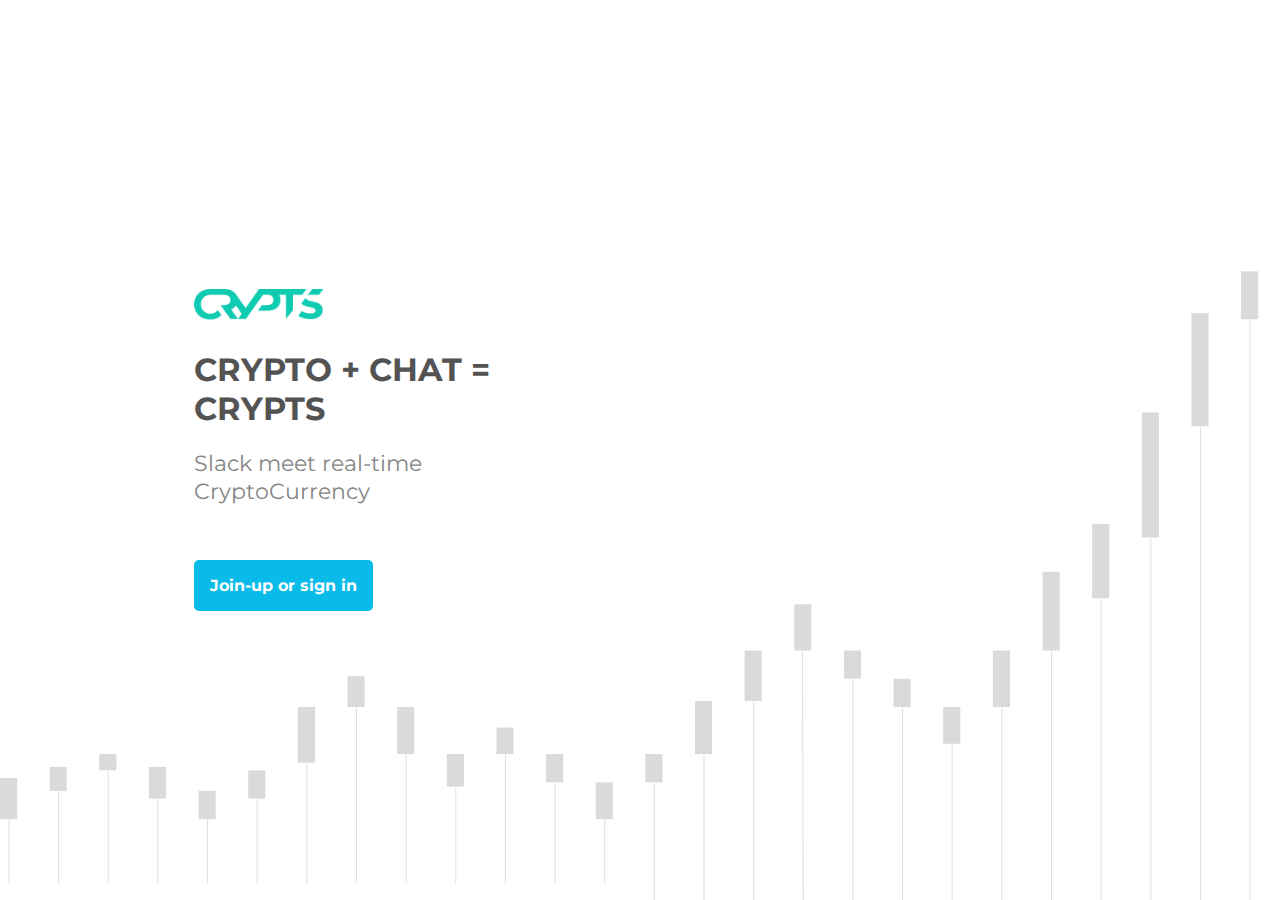
<file: 2023-05-23 Landing Page Example/index.html>
<!DOCTYPE html>
<html lang="en">
<head>
    <meta charset="UTF-8">
    <meta http-equiv="X-UA-Compatible" content="IE=edge">
    <meta name="viewport" content="width=device-width, initial-scale=1.0">
    <link rel="stylesheet" href="css/main.css">
    <title>Document</title>
</head>
<body>
    <div id="home-container">
        <div id="inner">
            <img id="logo" src="img/logo.png" alt="">
            <h1>Crypto + Chat = Crypts</h1>
            <p class="subtitle">Slack meet real-time CryptoCurrency</p>
            <a href="#" class="cta">Join-up or sign in</a>
        </div>
        <div id="illustration">
            <img id="dash" src="img/dahs1.png" alt="" class="crypto-icons">
            <img id="iota" src="img/iota1.svg" alt="" class="crypto-icons">
            <img id="eth" src="img/eth1.svg" alt="" class="crypto-icons">
            <img id="monitor" src="img/monitor.svg" alt="">
        </div>
    </div>
</body>
</html>
</file>
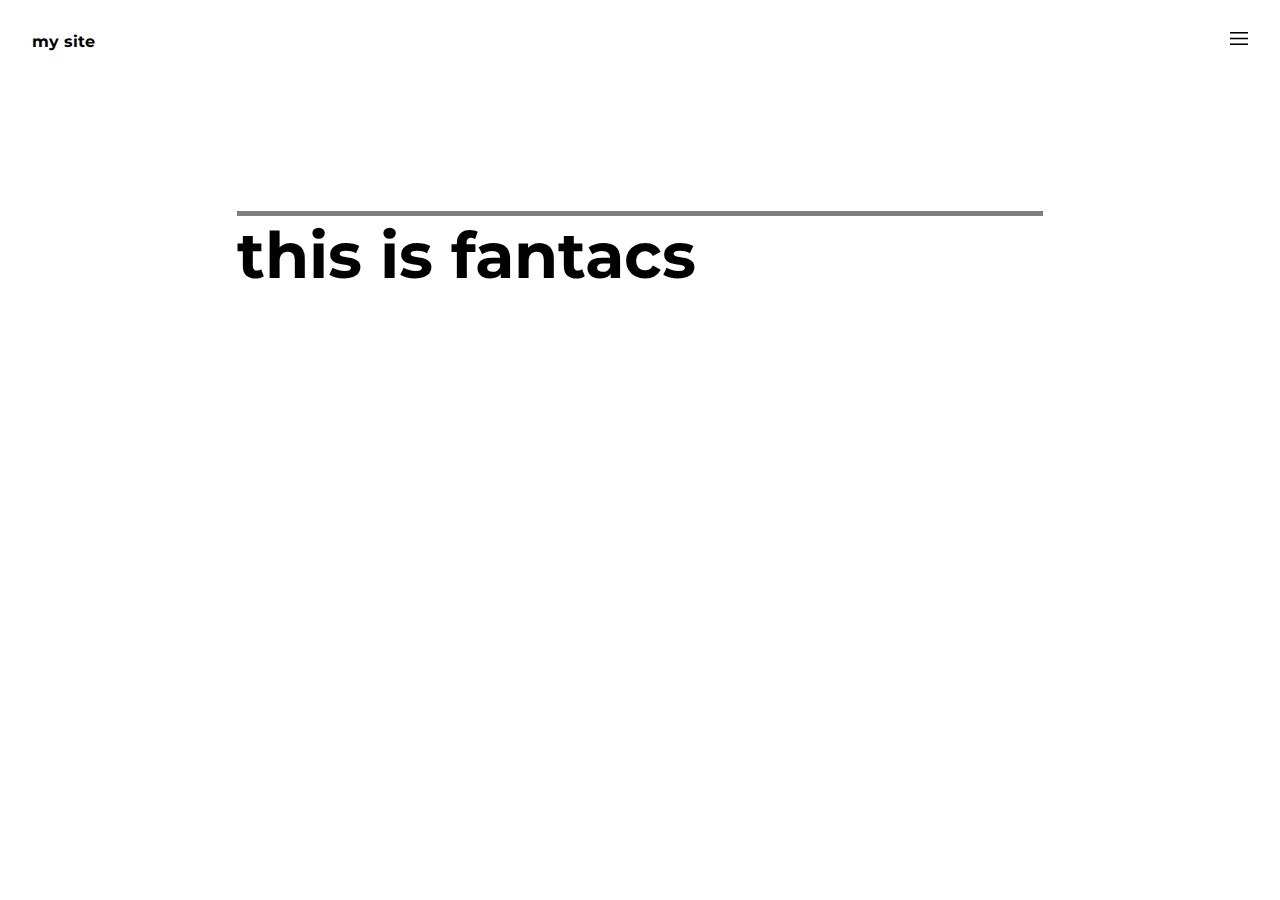
<file: 2023-06-01 Mega menu/index.html>
<!DOCTYPE html>
<html lang="en">
  <head>
    <meta charset="UTF-8" />
    <meta http-equiv="X-UA-Compatible" content="IE=edge" />
    <meta name="viewport" content="width=device-width, initial-scale=1.0" />
    <link rel="stylesheet" href="css/main.css" />
    <title>Document</title>
  </head>
  <body>
    <nav id="overlay">
      <img src="img/menuclose.svg" class="close-btn" id="close-menu" alt="" />
      <ul>
        <li>
          <a href="#">home</a>
          <span>deneme home</span>
        </li>
        <li>
          <a href="#">about</a>
          <span>deneme about</span>
        </li>
        <li>
          <a href="#">home</a>
          <span>deneme home</span>
        </li>
        <li>
          <a href="#">home</a>
          <span>deneme home</span>
        </li>
      </ul>
    </nav>
    <header>
      <a href="#" class="logo">my site</a>
      <img src="img/menuhamburger.svg" class="menu-btn" id="open-menu" alt="" />
    </header>
    <section>
      <h1>this is fantacs</h1>
    </section>
    <script>
      var overlay = document.getElementById('overlay');
      var closeMenu = document.getElementById('close-menu');
      document.getElementById('open-menu').addEventListener('click',function(){
        overlay.classList.add('show-menu');
      });
      document.getElementById('close-menu').addEventListener('click',function(){
        overlay.classList.remove('show-menu');
      });
    </script>
  </body>
</html>
</file>
<file: 2023-05-23 Landing Page Example/css/main.css>
@import url('https://fonts.googleapis.com/css?family=Montserrat:300.700');
body,html{
    font-family: 'Montserrat', 'sans-serif';
    height: 100%;
    margin: 0;
}
body{
    background: #fff url('../img/arkaplan.svg');
    background-size: cover;

}
#home-container{
    display: grid;
    grid-template-columns: .5fr 1fr 1fr .5fr;
    grid-gap: 10px;
    grid-template-areas: 
        ". left right .";
    height: 100%;
}
#inner {
    grid-area: left;
    align-self: center;
    justify-self: center;
}
#illustration{
    grid-area: right;
    align-self: center;
    justify-self: center;
    width: 80%;

}
img#logo{
    width: 130px;
    margin-bottom: 1.6em;
}
h1{
    text-transform: uppercase;
    color: #535353;
    margin-top: 0px;

}
p.subtitle{
    font-size: 1.4em;
    color: #858585;
    margin-top: 0;
}
.cta{
    background-color: #09bbe9;
    padding: 1em;
    color: #fff;
    font-weight: bold;
    margin-top: 2em;
    display: inline-block;
    border-radius: 5px;
    text-decoration: none;
}
#monitor{
    animation: monitorIn 1s ease-in-out forwards;
    opacity: 0;
}
.crypto-icons{
    position: absolute;
    width: 12%;
    opacity: 0;
    z-index: 2;
}
#dash{
    margin-top: -4%;
    margin-left: 9%;
    animation: chatblips .5s ease-in-out 2.7s forwards;
    opacity: 0;
    z-index: 2;
}
#eth{
    margin-top: 9.5%;
    margin-left: 18%;
    animation: chatblips .5s ease-in-out 1.9s forwards;
    opacity: 0;
    z-index: 2;
}
#iota{
    margin-top: 5%;
    margin-left: -1.5%;
    animation: chatblips .5s ease-in-out .8s forwards;
    opacity: 0;
    z-index: 2;
}

@keyframes monitorIn {
    from{
        transform: translateY(-30px);
        opacity: 0;
    }
    to{
        transform: translateY(0);
        opacity: 1;
    }
}
@keyframes chatblips {
    0% {
        transform:scale(7);
        animation-timing-function:ease-in;
        opacity:0;
    }
    35% {
        transform:scale(1);
        animation-timing-function:ease-out;
        opacity:1;
    }
    55% {
        transform:scale(1.5);
        animation-timing-function:ease-in;
    }
    70% {
        transform:scale(1);
        animation-timing-function:ease-out;
    }
    80% {
        transform:scale(1.24);
        animation-timing-function:ease-in;
    }
    90% {
        transform:scale(1);
        animation-timing-function:ease-out;
    }
    95% {
        transform:scale(1.04);
        animation-timing-function:ease-in;
    }
    100% {
        transform:scale(1);
        animation-timing-function:ease-out;
        opacity: 1;
    }
}
</file>
<file: 2023-06-01 Mega menu/css/main.css>
@import url("https://fonts.googleapis.com/css?family=Montserrat:400,700");
body, html {
  font-family: "Montserrat";
  margin: 0;
}
body a, html a {
  text-decoration: none;
}

header {
  padding: 2em;
}
header .logo {
  color: black;
  font-weight: bold;
}
header .menu-btn {
  width: 18px;
  float: right;
  cursor: pointer;
}

section {
  padding: 4em;
}
section h1 {
  font-size: 4em;
  margin: 1em auto;
  width: 70%;
}
section h1::before {
  content: "";
  border-top: 5px solid gray;
  display: block;
}

nav {
  position: absolute;
  background: black;
  opacity: 0.9;
  padding: 2em;
  width: calc(100% - 4em);
  height: calc(100vh - 4em);
  display: none;
  transform: scaleX(0);
  transform-origin: right;
}
nav .close-btn {
  width: 18px;
  float: right;
  cursor: pointer;
  opacity: 0;
}
nav ul {
  list-style-type: none;
  margin: 10% auto 0 auto;
  display: grid;
  grid-template-columns: repeat(4, 25%);
  width: 80%;
}
nav ul a {
  color: white;
  font-weight: bold;
  font-size: 1.4em;
}
nav ul span {
  color: gray;
  display: block;
  font-size: 0.75em;
  margin-top: 20px;
}
nav ul li {
  opacity: 0;
}

.show-menu {
  display: block;
  animation: slide-menu 1s ease-in forwards;
}
.show-menu .close-btn {
  animation: show-x 1s 1s forwards;
}
.show-menu li:nth-of-type(1) {
  animation: menu-item-anim 0.6s forwards 1s ease-in-out;
}
.show-menu li:nth-of-type(2) {
  animation: menu-item-anim 0.6s forwards 1.2s ease-in-out;
}
.show-menu li:nth-of-type(3) {
  animation: menu-item-anim 0.6s forwards 1.4s ease-in-out;
}
.show-menu li:nth-of-type(4) {
  animation: menu-item-anim 0.6s forwards 1.6s ease-in-out;
}

@keyframes slide-menu {
  from {
    transform: scaleX(0);
  }
  to {
    transform: scaleX(1);
  }
}
@keyframes show-x {
  from {
    opacity: 0;
  }
  to {
    opacity: 1;
  }
}
@keyframes menu-item-anim {
  from {
    transform: translateY(60%);
    opacity: 0;
  }
  to {
    transform: translateY(0);
    opacity: 1;
  }
}/*# sourceMappingURL=main.css.map */
</file>
